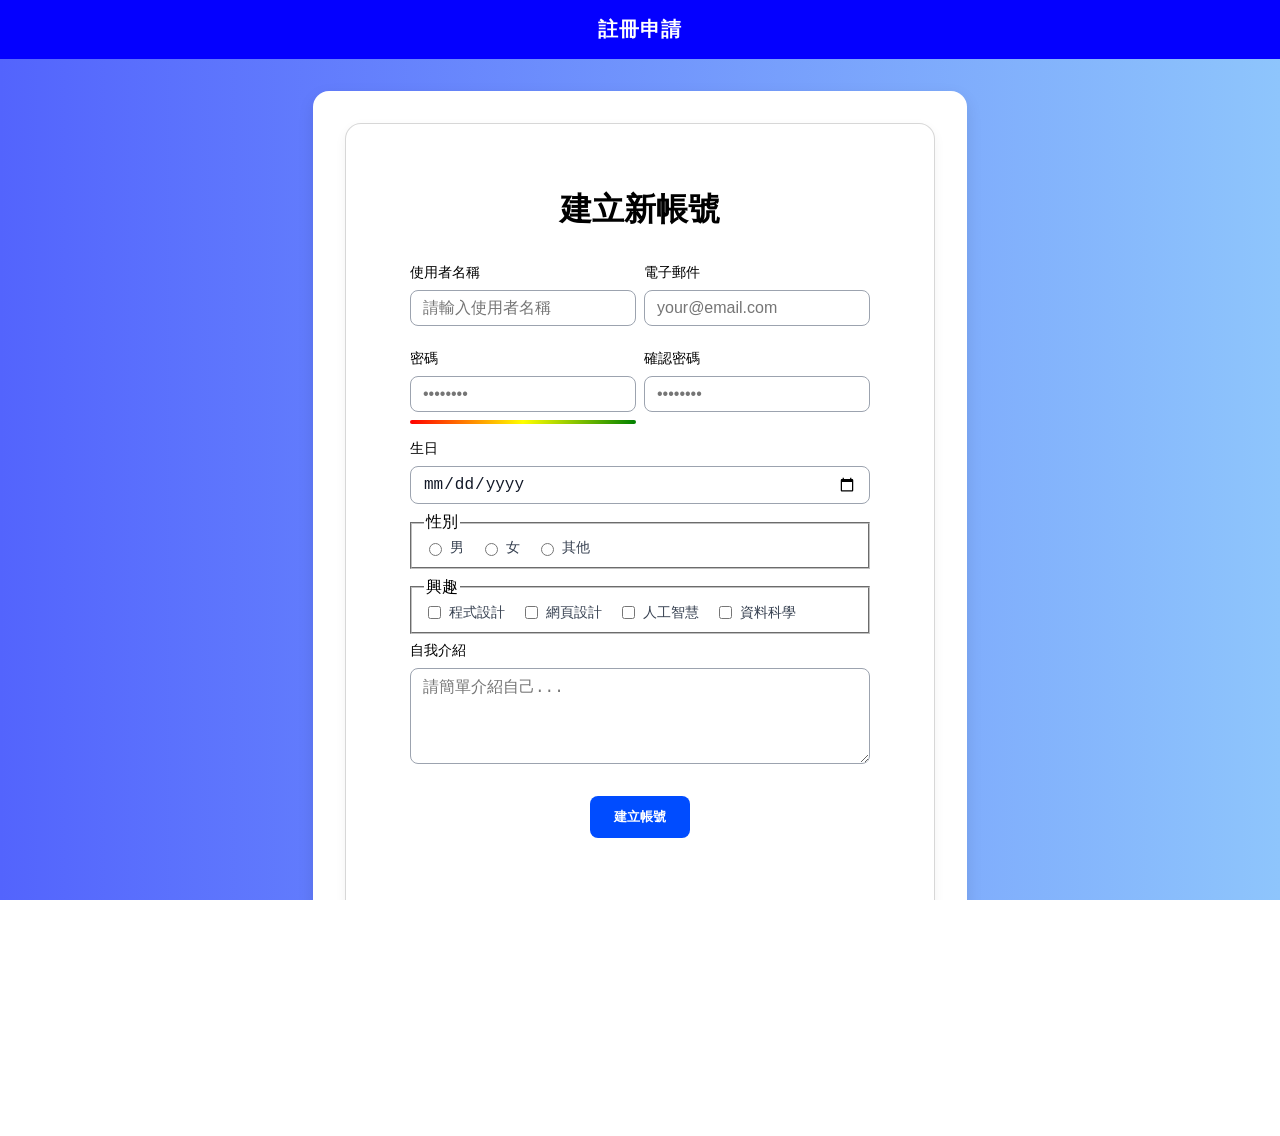
<file: index.html>
<!DOCTYPE html>
<html lang="zh-Hant">
<head>
  <meta charset="UTF-8" />
  <meta name="viewport" content="width=device-width, initial-scale=1.0" />
  <title>註冊頁面 - 41011016E林楷芯</title>
  <link rel="stylesheet" href="style.css" />
</head>
<body>
  <div id="root">

    <!-- 🧭 Header 區塊 -->
    <header class="custom-header">
      <span class="header-title">註冊申請</span>
    </header>

    <!-- 📄 Main 主內容 -->
    <main>
      <div class="main">

          <!-- 📝 表單區塊 -->
          <div class="form-wrapper">
            <div class="form-card">
              <form>
                <div class="form-title">建立新帳號</div>

                <!-- 基本資料 -->
                <div class="form-row">
                  <div class="form-group">
                    <label>使用者名稱</label>
                    <input class="form-input" type="text" placeholder="請輸入使用者名稱" required>
                  </div>
                  <div class="form-group">
                    <label>電子郵件</label>
                    <input class="form-input" type="email" placeholder="your@email.com" required>
                  </div>
                </div>

                <!-- 密碼欄位 -->
                <div class="form-row">
                  <div class="form-group">
                    <label>密碼</label>
                    <input class="form-input" type="password" placeholder="••••••••" required>
                    <div class="strength-bar">
                      <div class="strength-fill"></div>
                    </div>
                  </div>
                  <div class="form-group">
                    <label>確認密碼</label>
                    <input class="form-input" type="password" placeholder="••••••••" required>
                  </div>
                </div>

                <!-- 生日 -->
                <div class="form-group">
                  <label>生日</label>
                  <input class="form-input" type="date">
                </div>

                <!-- 性別 -->
                <fieldset class="form-group">
                  <legend>性別</legend>
                  <div class="gender-options">
                    <label class="option-label"><input type="radio" name="gender"> 男</label>
                    <label class="option-label"><input type="radio" name="gender"> 女</label>
                    <label class="option-label"><input type="radio" name="gender"> 其他</label>
                  </div>
                </fieldset>

                <!-- 興趣 -->
                <fieldset class="form-group">
                  <legend>興趣</legend>
                  <div class="interest-group">
                    <label class="option-label"><input type="checkbox"> 程式設計</label>
                    <label class="option-label"><input type="checkbox"> 網頁設計</label>
                    <label class="option-label"><input type="checkbox"> 人工智慧</label>
                    <label class="option-label"><input type="checkbox"> 資料科學</label>
                  </div>
                </fieldset>

                <!-- 自我介紹 -->
                <div class="form-group">
                  <label>自我介紹</label>
                  <textarea class="form-textarea" placeholder="請簡單介紹自己..."></textarea>
                </div>

                <!-- 送出按鈕 -->
                <div class="wrapper">
                  <button type="submit">建立帳號</button>
                </div>
              </form>
            </div>
          </div>

        </div>
      </div>
    </main>

    <!-- 📬 Footer -->
    <footer class="footer">
      <p>© 2025 林楷芯 All rights reserved.</p>
    </footer>

  </div>
</body>
</html>
</file>
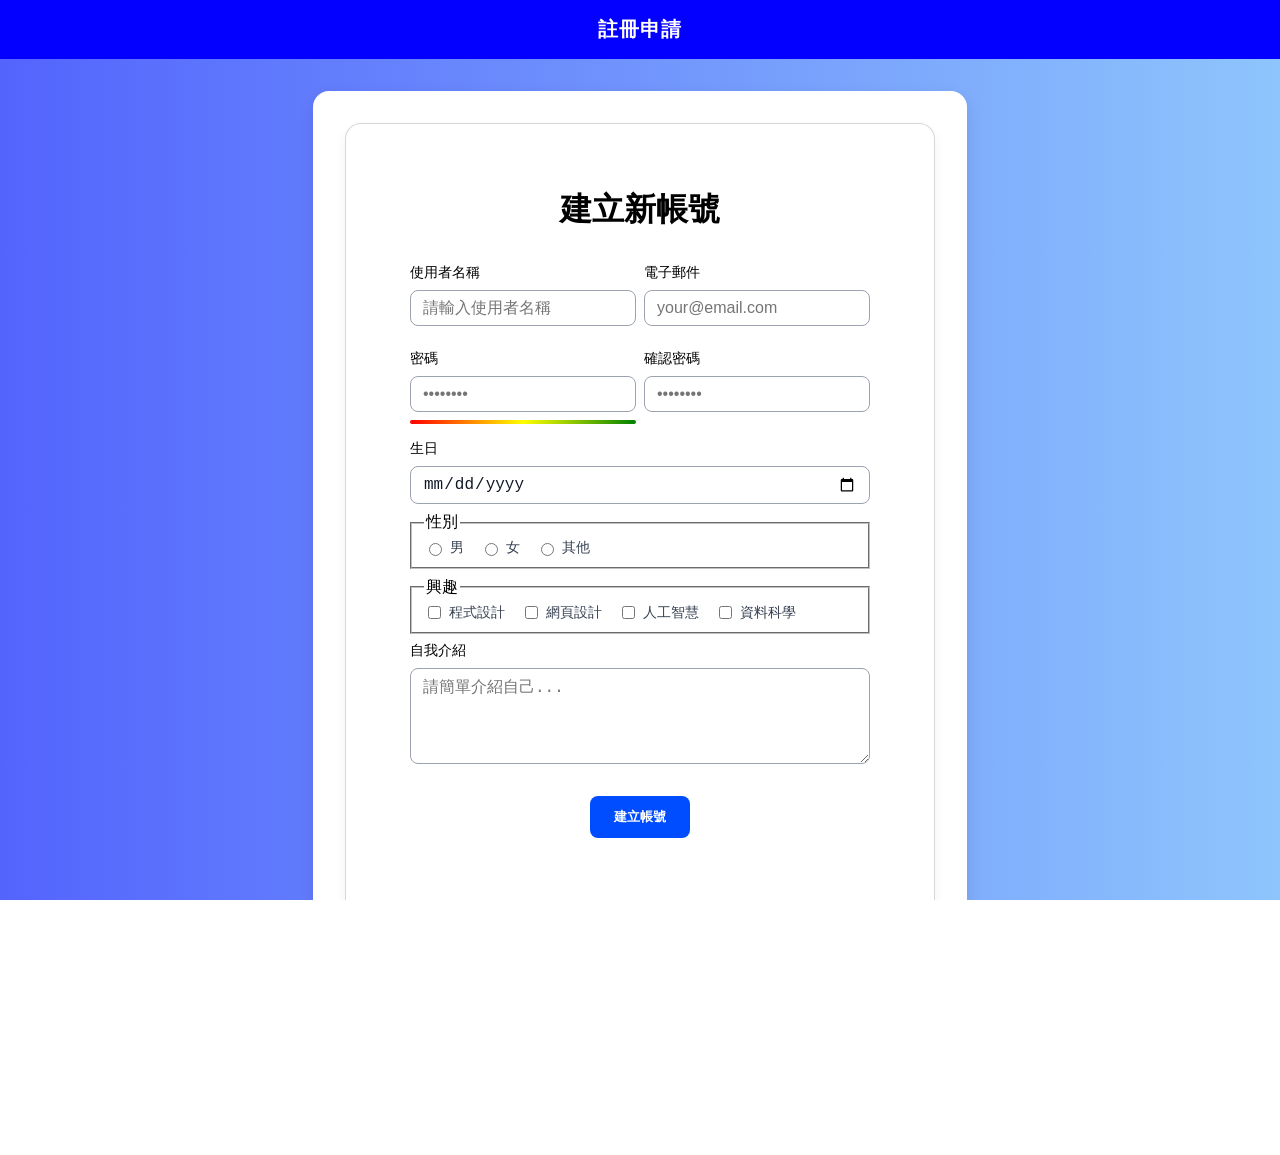
<file: Index.html>
<!DOCTYPE html>
<html lang="zh-Hant">
<head>
  <meta charset="UTF-8" />
  <meta name="viewport" content="width=device-width, initial-scale=1.0" />
  <title>註冊頁面 - 41011016E林楷芯</title>
  <link rel="stylesheet" href="style.css" />
</head>
<body>
  <div id="root">

    <!-- 🧭 Header 區塊 -->
    <header class="custom-header">
      <span class="header-title">註冊申請</span>
    </header>

    <!-- 📄 Main 主內容 -->
    <main>
      <div class="main">

          <!-- 📝 表單區塊 -->
          <div class="form-wrapper">
            <div class="form-card">
              <form>
                <div class="form-title">建立新帳號</div>

                <!-- 基本資料 -->
                <div class="form-row">
                  <div class="form-group">
                    <label>使用者名稱</label>
                    <input class="form-input" type="text" placeholder="請輸入使用者名稱" required>
                  </div>
                  <div class="form-group">
                    <label>電子郵件</label>
                    <input class="form-input" type="email" placeholder="your@email.com" required>
                  </div>
                </div>

                <!-- 密碼欄位 -->
                <div class="form-row">
                  <div class="form-group">
                    <label>密碼</label>
                    <input class="form-input" type="password" placeholder="••••••••" required>
                    <div class="strength-bar">
                      <div class="strength-fill"></div>
                    </div>
                  </div>
                  <div class="form-group">
                    <label>確認密碼</label>
                    <input class="form-input" type="password" placeholder="••••••••" required>
                  </div>
                </div>

                <!-- 生日 -->
                <div class="form-group">
                  <label>生日</label>
                  <input class="form-input" type="date">
                </div>

                <!-- 性別 -->
                <fieldset class="form-group">
                  <legend>性別</legend>
                  <div class="gender-options">
                    <label class="option-label"><input type="radio" name="gender"> 男</label>
                    <label class="option-label"><input type="radio" name="gender"> 女</label>
                    <label class="option-label"><input type="radio" name="gender"> 其他</label>
                  </div>
                </fieldset>

                <!-- 興趣 -->
                <fieldset class="form-group">
                  <legend>興趣</legend>
                  <div class="interest-group">
                    <label class="option-label"><input type="checkbox"> 程式設計</label>
                    <label class="option-label"><input type="checkbox"> 網頁設計</label>
                    <label class="option-label"><input type="checkbox"> 人工智慧</label>
                    <label class="option-label"><input type="checkbox"> 資料科學</label>
                  </div>
                </fieldset>

                <!-- 自我介紹 -->
                <div class="form-group">
                  <label>自我介紹</label>
                  <textarea class="form-textarea" placeholder="請簡單介紹自己..."></textarea>
                </div>

                <!-- 送出按鈕 -->
                <div class="wrapper">
                  <button type="submit">建立帳號</button>
                </div>
              </form>
            </div>
          </div>

        </div>
      </div>
    </main>

    <!-- 📬 Footer -->
    <footer class="footer">
      <p>© 2025 林楷芯 All rights reserved.</p>
      <a href="/privacy">隱私政策</a>
    </footer>

  </div>
</body>
</html>
</file>
<file: style.css>
/* === 全站通用設定 === */
* {
  box-sizing: border-box;
}

html, body {
  margin: 0;
  padding: 0;
  width: 100%;
  height: 100%;
  min-height: 100vh;
  overflow-x: hidden;
  overflow-y: auto;
  font-family: 'Segoe UI', Tahoma, Geneva, Verdana, sans-serif;
  background: linear-gradient(to right, #5364fd, #8ec5fc);
  background-size: cover;
  background-repeat: no-repeat;
}

/* === Header === */
.custom-header {
  position: relative;
  top: 0;
  width: 100%;
  max-width: 100vw;
  margin: 0 auto;
  z-index: 10;
  background-color: rgb(4, 0, 255);
  padding: 1rem 2rem;
  display: flex;
  align-items: center;
  justify-content: center;
}

.header-title {
  font-family: 'Courier New', Courier, monospace;
  font-size: 1.25rem;
  font-weight: 800;
  letter-spacing: 0.05em;
  color: #ffffff;
}

/* === Main 區塊 === */
.main {
  width: 100%;
  max-width: 100vw;
  margin: 0 auto;
  display: flex;
  justify-content: center;
  padding: 2rem 8rem;
}

/* === 表單容器 === */
.form-wrapper {
  position: relative;
  padding: 2rem;
  max-width: 960px;
  margin: 0 auto;
  z-index: 5;
  background-color: #ffffff;
  border-radius: 1rem;
  box-shadow: 0 6px 16px rgba(0, 0, 0, 0.1);
}

.form-card {
  padding: 4rem;
  background-color: #ffffff;
  border: 1px solid #00000028;
  border-radius: 1rem;
  box-shadow: 0 4px 12px rgba(0, 0, 0, 0.05);
}

.slide-content {
  background-color: #ffffff;
  border-radius: 1rem;
  backdrop-filter: blur(6px);
  border: 1px solid #000000;
  padding: 2rem;
}

/* === 標題與欄位 === */
.form-title {
  font-size: 2rem;
  font-weight: bold;
  color: #000;
  margin-bottom: 1.5rem;
  text-align: center;
}

.form-row {
  display: grid;
  grid-template-columns: repeat(2, 1fr);
  gap: 0.5rem;
  margin-bottom: 0.5rem;
}

.form-group {
  display: flex;
  flex-direction: column;
  gap: 0.5rem;
  margin: 0.5rem 0;
}

label {
  font-size: 0.875rem;
  font-weight: 500;
  color: #000000;
}

input,
textarea,
select {
  background-color: rgba(255, 255, 255, 0.05);
  border: 1px solid rgba(255, 255, 255, 0.2);
  color: white;
  padding: 0.5rem 1rem;
  border-radius: 0.5rem;
  width: 100%;
}

input:focus,
textarea:focus {
  outline: none;
  border-color: #4c00ff;
  box-shadow: 0 0 0 2px rgba(35, 0, 117, 0.4);
}

.form-input,
.form-textarea {
  width: 100%;
  padding: 0.5rem 0.75rem;
  background-color: transparent;
  border: 1px solid #9ca3af;
  border-radius: 0.5rem;
  color: #111827;
  font-size: 1rem;
}

.form-input:focus,
.form-textarea:focus {
  outline: none;
  border-color: #4f46e5;
  box-shadow: 0 0 0 2px rgba(99, 102, 241, 0.3);
}

.form-textarea {
  height: 6rem;
  resize: vertical;
}

/* === 密碼強度條 === */
.strength-bar {
  height: 4px;
  background-color: rgba(0, 0, 0, 0.3);
  border-radius: 999px;
  overflow: hidden;
}

.strength-fill {
  height: 100%;
  width: 100%;
  background: linear-gradient(to right, red, yellow, green);
}

/* === 選項組合 === */
.gender-options,
.interest-group {
  display: flex;
  gap: 1rem;
  flex-wrap: nowrap;
  white-space: nowrap;
}

.option-label {
  display: flex;
  align-items: center;
  font-size: 0.875rem;
  color: #374151;
}

.option-label input {
  margin-right: 0.5rem;
}

/* === 按鈕樣式 === */
.wrapper {
  display: flex;
  justify-content: center;
  align-items: center;
  height: 10vh;
}

button {
  background-color: #004cff;
  color: white;
  font-weight: 600;
  padding: 0.75rem 1.5rem;
  border: none;
  border-radius: 0.5rem;
  cursor: pointer;
  transition: background 0.3s ease;
}

button:hover {
  background: linear-gradient(to right, #33a7ea, #3ac3ed);
}

/* === Footer === */
footer {
  margin-top: 4rem;
  background-color: #111827;
  color: #e5e7eb;
  text-align: center;
  padding: 1rem;
  font-size: 0.9rem;
  width: 100%;
}

footer .footer-inner {
  max-width: 960px;
  margin: 0 auto;
}

/* === RWD 響應式設定 === */
@media (max-width: 768px) {
  .custom-header {
    padding: 0.75rem;
  }

  .main {
    padding: 1rem;
  }

  .form-wrapper {
    padding: 0.5rem;
    border-radius: 0.75rem;
    box-shadow: 0 4px 10px rgba(0, 0, 0, 0.05);
  }

  .form-title {
    font-size: 1.5rem;
    margin-bottom: 1rem;
  }

  .form-row {
    grid-template-columns: 1fr;
    gap: 0.75rem;
    margin-bottom: 1rem;
  }

  .form-card {
    padding: 2rem;
  }

  .form-group {
    margin: 0.75rem 0;
    gap: 0.25rem;
  }

  label {
    font-size: 0.8rem;
  }

  input,
  textarea,
  select {
    font-size: 0.95rem;
    padding: 0.4rem 0.75rem;
  }

  button {
    width: 100%;
    padding: 0.75rem;
    font-size: 1rem;
  }

  .gender-options,
  .interest-group {
    flex-wrap: wrap;
    gap: 0.5rem;
  }
}
</file>
